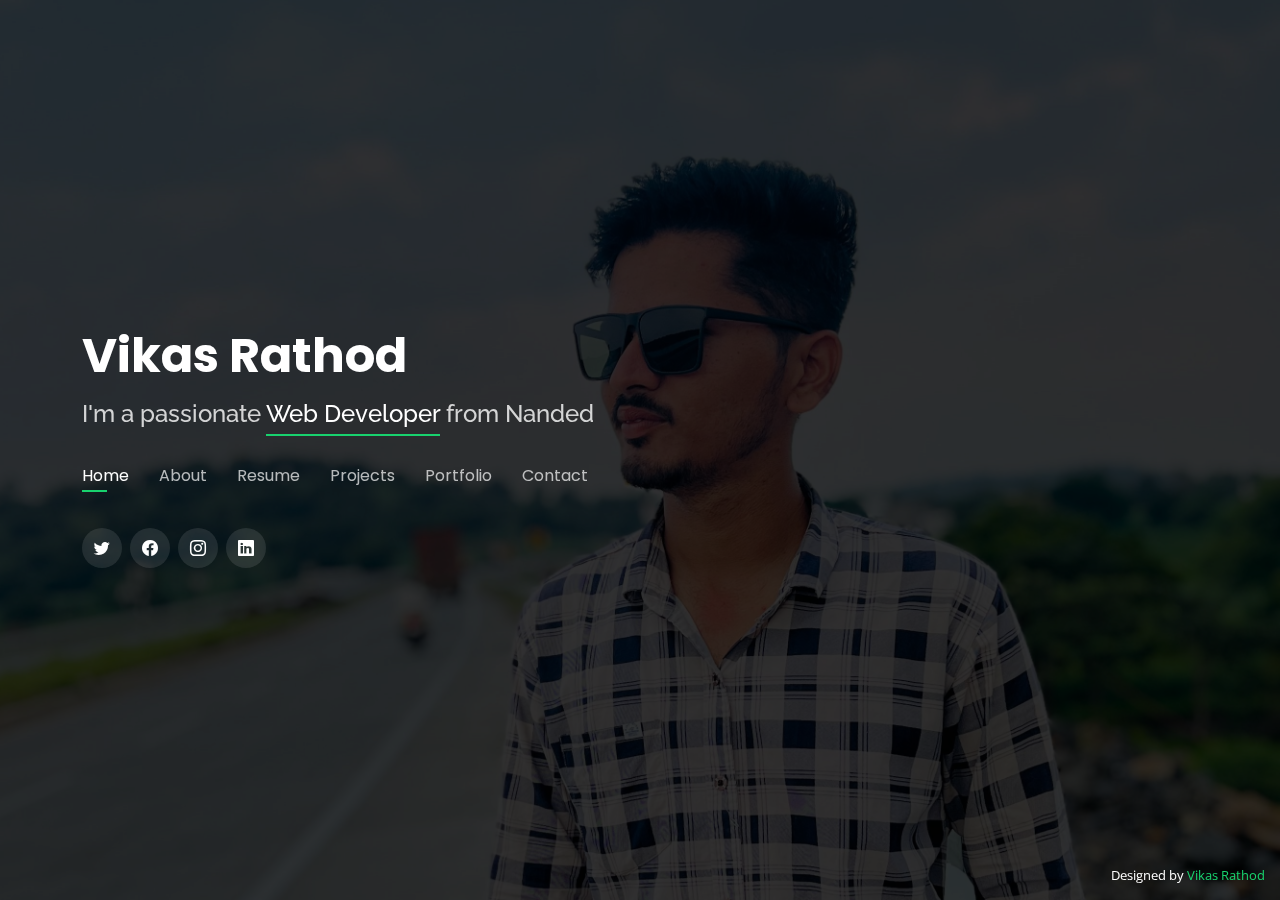
<file: index.html>
<!DOCTYPE html>
<html lang="en">

<head>
  <meta charset="utf-8">
  <meta content="width=device-width, initial-scale=1.0" name="viewport">

  <title>Profile</title>
  <meta content="" name="description">
  <meta content="" name="keywords">

  <!-- Favicons -->
  <!-- <link href="" rel="icon">
  <link href="" rel="apple-touch-icon"> -->

  <!-- Google Fonts -->
  <link
    href="https://fonts.googleapis.com/css?family=Open+Sans:300,300i,400,400i,600,600i,700,700i|Raleway:300,300i,400,400i,500,500i,600,600i,700,700i|Poppins:300,300i,400,400i,500,500i,600,600i,700,700i"
    rel="stylesheet">

  <!-- Vendor CSS Files -->
  <link href="assets/vendor/bootstrap/css/bootstrap.min.css" rel="stylesheet">
  <link href="assets/vendor/bootstrap-icons/bootstrap-icons.css" rel="stylesheet">
  <link href="assets/vendor/boxicons/css/boxicons.min.css" rel="stylesheet">
  <link href="assets/vendor/glightbox/css/glightbox.min.css" rel="stylesheet">
  <link href="assets/vendor/remixicon/remixicon.css" rel="stylesheet">
  <link href="assets/vendor/swiper/swiper-bundle.min.css" rel="stylesheet">

  <!-- Template Main CSS File -->
  <link href="assets/css/style.css" rel="stylesheet">


</head>

<body>

  <!-- ======= Header ======= -->
  <header id="header">
    <div class="container">

      <h1><a href="index.html">Vikas Rathod</a></h1>
      <!-- Uncomment below if you prefer to use an image logo -->
      <!-- <a href="index.html" class="mr-auto"><img src="assets/img/logo.png" alt="" class="img-fluid"></a> -->
      <h2>I'm a passionate <span>Web Developer</span> from Nanded</h2>

      <nav id="navbar" class="navbar">
        <ul>
          <li><a class="nav-link active" href="#header">Home</a></li>
          <li><a class="nav-link" href="#about">About</a></li>
          <li><a class="nav-link" href="#resume">Resume</a></li>
          <li><a class="nav-link" href="#Projects">Projects</a></li>
          <li><a class="nav-link" href="#portfolio">Portfolio</a></li>
          <li><a class="nav-link" href="#contact">Contact</a></li>
        </ul>
        <i class="bi bi-list mobile-nav-toggle"></i>
      </nav><!-- .navbar -->

      <div class="social-links">
        <a href="#" class="twitter"><i class="bi bi-twitter"></i></a>
        <a href="#" class="facebook"><i class="bi bi-facebook"></i></a>
        <a href="#" class="instagram"><i class="bi bi-instagram"></i></a>
        <a href="https://www.linkedin.com/in/vikas-rathod-079a7822b/" class="linkedin"><i
            class="bi bi-linkedin"></i></a>
      </div>

    </div>
  </header><!-- End Header -->

  <!-- ======= About Section ======= -->
  <section id="about" class="about">

    <!-- ======= About Me ======= -->
    <div class="about-me container">

      <div class="section-title">
        <h2>About</h2>
        <p>Learn more about me</p>
      </div>

      <div class="row">
        <div class="col-lg-4" data-aos="fade-right">
          <img src="assets/img/me.jpg" class="img-fluid" alt="">
        </div>
        <div class="col-lg-8 pt-4 pt-lg-0 content" data-aos="fade-left">
          <h3>Web Developer</h3>
          <p class="fst-italic">
            Self-motivated and hardworking fresherseeking for an opportunity to work in achallenging environment to
            prove myskills and utilize my knowledge &intelligence in the growth of theorganization.
          </p>
          <div class="row">
            <div class="col-lg-6">
              <ul>
                <li><i class="bi bi-chevron-right"></i> <strong>Birthday:</strong> <span>1 April 2001</span></li>
                <li><i class="bi bi-chevron-right"></i> <strong>Website:</strong> <span>www.example.com</span></li>
                <li><i class="bi bi-chevron-right"></i> <strong>Phone:</strong> <span>7066339021</span></li>
                <li><i class="bi bi-chevron-right"></i> <strong>City:</strong> <span>Nanded, India</span></li>
              </ul>
            </div>
            <div class="col-lg-6">
              <ul>
                <li><i class="bi bi-chevron-right"></i> <strong>Age:</strong> <span>24</span></li>
                <li><i class="bi bi-chevron-right"></i> <strong>Degree:</strong> <span>B.Tech</span></li>
                <li><i class="bi bi-chevron-right"></i> <strong>PhEmailone:</strong> <span>rathodvr2001@gmail.com</span>
                </li>
                <li><i class="bi bi-chevron-right"></i> <strong>Freelance:</strong> <span>Available</span></li>
              </ul>
            </div>
          </div>
          <p>
            I am a highly skilled web developer with over 6 months of experience in building responsive, user-friendly, and performance-optimized websites. I specialize in front-end and back-end development using technologies such as HTML, CSS, JavaScript, PHP, and frameworks like Bootstrap. Additionally, I am proficient in WordPress, Moodle, and Git, enabling me to create custom solutions for various clients.
          </p>
        </div>
      </div>

    </div><!-- End About Me -->

    <!-- ======= Counts ======= -->
    <div class="counts container">

      <div class="row">

        <div class="col-lg-3 col-md-6">
          <div class="count-box">
            <i class="bi bi-emoji-smile"></i>
            <span data-purecounter-start="0" data-purecounter-end="232" data-purecounter-duration="1"
              class="purecounter"></span>
            <p>Happy Clients</p>
          </div>
        </div>

        <div class="col-lg-3 col-md-6 mt-5 mt-md-0">
          <div class="count-box">
            <i class="bi bi-journal-richtext"></i>
            <span data-purecounter-start="0" data-purecounter-end="521" data-purecounter-duration="1"
              class="purecounter"></span>
            <p>Projects</p>
          </div>
        </div>

        <div class="col-lg-3 col-md-6 mt-5 mt-lg-0">
          <div class="count-box">
            <i class="bi bi-headset"></i>
            <span data-purecounter-start="0" data-purecounter-end="1463" data-purecounter-duration="1"
              class="purecounter"></span>
            <p>Hours Of Support</p>
          </div>
        </div>

        <div class="col-lg-3 col-md-6 mt-5 mt-lg-0">
          <div class="count-box">
            <i class="bi bi-award"></i>
            <span data-purecounter-start="0" data-purecounter-end="24" data-purecounter-duration="1"
              class="purecounter"></span>
            <p>Awards</p>
          </div>
        </div>

      </div>

    </div><!-- End Counts -->

    <!-- ======= Skills  ======= -->
    <div class="skills container">

      <div class="section-title">
        <h2>Skills</h2>
      </div>

      <div class="row skills-content">

        <div class="col-lg-6">

          <div class="progress">
            <span class="skill">HTML <i class="val">100%</i></span>
            <div class="progress-bar-wrap">
              <div class="progress-bar" role="progressbar" aria-valuenow="100" aria-valuemin="0" aria-valuemax="100">
              </div>
            </div>
          </div>

          <div class="progress">
            <span class="skill">CSS <i class="val">90%</i></span>
            <div class="progress-bar-wrap">
              <div class="progress-bar" role="progressbar" aria-valuenow="90" aria-valuemin="0" aria-valuemax="100">
              </div>
            </div>
          </div>

          <div class="progress">
            <span class="skill">JavaScript <i class="val">75%</i></span>
            <div class="progress-bar-wrap">
              <div class="progress-bar" role="progressbar" aria-valuenow="75" aria-valuemin="0" aria-valuemax="100">
              </div>
            </div>
          </div>

        </div>

        <div class="col-lg-6">

          <div class="progress">
            <span class="skill">Bootstrap<i class="val">80%</i></span>
            <div class="progress-bar-wrap">
              <div class="progress-bar" role="progressbar" aria-valuenow="80" aria-valuemin="0" aria-valuemax="100">
              </div>
            </div>
          </div>

          <div class="progress">
            <span class="skill">jQuery <i class="val">90%</i></span>
            <div class="progress-bar-wrap">
              <div class="progress-bar" role="progressbar" aria-valuenow="90" aria-valuemin="0" aria-valuemax="100">
              </div>
            </div>
          </div>

          <div class="progress">
            <span class="skill">Photoshop <i class="val">55%</i></span>
            <div class="progress-bar-wrap">
              <div class="progress-bar" role="progressbar" aria-valuenow="55" aria-valuemin="0" aria-valuemax="100">
              </div>
            </div>
          </div>

        </div>

      </div>

    </div><!-- End Skills -->

    <!-- ======= Interests ======= -->
    <div class="interests container">

      <div class="section-title">
        <h2>Interests</h2>
      </div>

      <div class="row">
        <div class="col-lg-3 col-md-4">
          <div class="icon-box">
            <i class="ri-store-line" style="color: #ffbb2c;"></i>
            <h3>Traveling</h3>
          </div>
        </div>
        <div class="col-lg-3 col-md-4 mt-4 mt-md-0">
          <div class="icon-box">
            <i class="ri-bar-chart-box-line" style="color: #5578ff;"></i>
            <h3>Music</h3>
          </div>
        </div>
        <div class="col-lg-3 col-md-4 mt-4 mt-md-0">
          <div class="icon-box">
            <i class="ri-calendar-todo-line" style="color: #e80368;"></i>
            <h3>Sed perspiciatis</h3>
          </div>
        </div>
        <div class="col-lg-3 col-md-4 mt-4 mt-lg-0">
          <div class="icon-box">
            <i class="ri-paint-brush-line" style="color: #e361ff;"></i>
            <h3>business</h3>
          </div>
        </div>
        <div class="col-lg-3 col-md-4 mt-4">
          <div class="icon-box">
            <i class="ri-database-2-line" style="color: #47aeff;"></i>
            <h3>Photography</h3>
          </div>
        </div>
        <div class="col-lg-3 col-md-4 mt-4">
          <div class="icon-box">
            <i class="ri-gradienter-line" style="color: #ffa76e;"></i>
            <h3>Eiusmod Tempor</h3>
          </div>
        </div>
        <div class="col-lg-3 col-md-4 mt-4">
          <div class="icon-box">
            <i class="ri-file-list-3-line" style="color: #11dbcf;"></i>
            <h3>Midela Teren</h3>
          </div>
        </div>
        <div class="col-lg-3 col-md-4 mt-4">
          <div class="icon-box">
            <i class="ri-price-tag-2-line" style="color: #4233ff;"></i>
            <h3>Pira Neve</h3>
          </div>
        </div>
        <div class="col-lg-3 col-md-4 mt-4">
          <div class="icon-box">
            <i class="ri-anchor-line" style="color: #b2904f;"></i>
            <h3>Dirada Pack</h3>
          </div>
        </div>
        <div class="col-lg-3 col-md-4 mt-4">
          <div class="icon-box">
            <i class="ri-disc-line" style="color: #b20969;"></i>
            <h3>Making Music</h3>
          </div>
        </div>
        <div class="col-lg-3 col-md-4 mt-4">
          <div class="icon-box">
            <i class="ri-base-station-line" style="color: #ff5828;"></i>
            <h3>Verdo Park</h3>
          </div>
        </div>
        <div class="col-lg-3 col-md-4 mt-4">
          <div class="icon-box">
            <i class="ri-fingerprint-line" style="color: #29cc61;"></i>
            <h3>Flavor Nivelanda</h3>
          </div>
        </div>
      </div>

    </div>
    <!-- End Interests -->

  </section><!-- End About Section -->

  <!-- ======= Resume Section ======= -->
  <section id="resume" class="resume">
    <div class="container">

      <div class="section-title">
        <h2>Resume</h2>
        <p>Check My Resume</p>
      </div>

      <div class="row">
        <div class="col-lg-6">
          <h3 class="resume-title">Sumary</h3>
          <div class="resume-item pb-0">
            <h4>Vikas Rathod</h4>
            <p><em>Self-motivated and hardworking fresherseeking for an opportunity to work in achallenging environment
                to prove myskills and utilize my knowledge &intelligence in the growth of theorganization.</em></p>
            <p>
            <ul>
              <li>Nanded, India</li>
              <li>7066339021</li>
              <li>rathodvr2001@gmail.com</li>
            </ul>
            </p>
          </div>

          <h3 class="resume-title">Education</h3>
          <div class="resume-item">
            <h4>B.Tech &amp; Computer Science and Engg</h4>
            <h5>2019 - 2023</h5>
            <p><em>Mgm's College of Engineering Nanded</em></p>
            <p>
              I pursued a B.Tech in Computer Science and Engineering at MGM's College of Engineering, Nanded, from 2019
              to 2023. Throughout my academic journey, I achieved excellence in core courses, engaged in impactful
              research, and developed strong technical skills.</p>
          </div>
          <div class="resume-item">
            <h4>Higher
              Secondary</h4>
            <h5>2018 - 2019</h5>
            <p><em>Shri Shivaji Higher Secondary School, Kurula</em></p>
            <p>During my Higher Secondary education at Shri Shivaji Higher Secondary School, Kurula, I focused on
              building a strong academic foundation and developing essential skills for future endeavors.</p>
          </div>
        </div>
        <div class="col-lg-6">
          <h3 class="resume-title">Projects</h3>
          <div class="resume-item">
            <h4>Best offer Tracker </h4>
            <p>
            <ul>
              <li>We aim to create software that assists consumers in discovering the best available offers on a variety
                of products within a specific geographic area.</li>
              <li>By implementing this project, we aim to meet the needs of our customers by providing them with a
                convenient way to identify the top-ranked offers in the market.</li>
              <li>This software will facilitate direct communication between customers and shopkeepers,</li>
              <li> enabling customers to easily connect with the respective sellers and their products.</li>
            </ul>
            </p>
          </div>
          <div class="resume-item">
            <h4>Online Diagnostic Lab Reporting Sytem</h4>
            <p>
            <ul>
              <li>The purpose of the project entitled as“Online Diagnostic Lab Reportingsystem” is to develop web
                application tocomputerize of a Diagnostic Systemwhich is user friendly simple, fast, andcost-effective,
                as from patientsperspective he can get the reports ofmedical test online such as CT scan testreport, MRI
                test etc on my system.</li>
            </ul>
            </p>
          </div>
          <div class="resume-item">
            <h4>CERTIFICATES</h4>
            <p>
            <ul>
              <li>
                <h4>CERTIFICATION</h4>
                <p>Completed the Python Programmer Certification (Training) from Infosys Springboard Platform, From 15
                  Feb 2022 to 18 March 2022
                </p>
                <li><h4>Currently Working at Predrag System</h4></li>
                <p> I am undertaking an internship at Predrag System in Nanded, working on an Angular development
                  project centered around an interview scheduler application.
              </li>
              </p>
            </ul>
            </p>
          </div>
        </div>
      </div>

    </div>
  </section><!-- End Resume Section -->

  <!-- ======= Projects Section ======= -->
  <section id="Projects" class="Projects">
    <div class="container">

      <div class="section-title">
        <h2>Projects</h2>
        <p>My Projects</p>
      </div>

      <div class="row">
        <div class="col-lg-4 col-md-6 d-flex align-items-stretch">
          <div class="icon-box">
            <div class="icon"><i class="bx bxl-dribbble"></i></div>
            <h4><a href="">Age calculator</a></h4>
            <p>An age calculator determines a person's age by calculating the difference between their birthdate
              and the current date.</p>
          </div>
        </div>

        <div class="col-lg-4 col-md-6 d-flex align-items-stretch mt-4 mt-md-0">
          <div class="icon-box">
            <div class="icon"><i class="bx bx-file"></i></div>
            <h4><a href="">Random Password Generator</a></h4>
            <p>A random password generator is a tool that creates secure and unpredictable
              passwords for enhanced online account security.</p>
          </div>
        </div>

        <div class="col-lg-4 col-md-6 d-flex align-items-stretch mt-4 mt-lg-0">
          <div class="icon-box">
            <div class="icon"><i class="bx bx-tachometer"></i></div>
            <h4><a href="">QR Code Generator</a></h4>
            <p>A QR code generator creates scannable two-dimensional barcodes for storing and
              quickly accessing information such as URLs, text, or contact details.</p>
          </div>
        </div>

        <div class="col-lg-4 col-md-6 d-flex align-items-stretch mt-4">
          <div class="icon-box">
            <div class="icon"><i class="bx bx-world"></i></div>
            <h4><a href="">simple quiz </a></h4>
            <p>CodeQuiz is a web-based quiz that tests participants on HTML, CSS, and JavaScript knowledge. </p>
          </div>
        </div>

        <div class="col-lg-4 col-md-6 d-flex align-items-stretch mt-4">
          <div class="icon-box">
            <div class="icon"><i class="bx bx-slideshow"></i></div>
            <h4><a href="">Stop Watch</a></h4>
            <p> It features a start/stop button, reset functionality, lap timer, and a clear time display. The interface is responsive and styled for a user-friendly experience.</p>
          </div>
        </div>

        <div class="col-lg-4 col-md-6 d-flex align-items-stretch mt-4">
          <div class="icon-box">
            <div class="icon"><i class="bx bx-arch"></i></div>
            <h4><a href="">Calculator</a></h4>
            <p>EasyCalculator is a simple calculator application designed for quick and basic arithmetic calculations. </p>
          </div>
        </div>
        <div class="col-lg-4 col-md-6 d-flex align-items-stretch mt-4">
          <div class="icon-box">
            <div class="icon"><i class="bx bx-arch"></i></div>
            <h4><a href="">To Do List</a></h4>
            <p>EasyCalculator is a simple calculator application designed for quick and basic arithmetic calculations. </p>
          </div>
        </div>
        <div class="col-lg-4 col-md-6 d-flex align-items-stretch mt-4">
          <div class="icon-box">
            <div class="icon"><i class="bx bx-arch"></i></div>
            <h4><a href="">Add To Cart</a></h4>
            <p>The goal is to allow users to easily add items to their shopping cart with minimal steps </p>
          </div>
        </div>
        <div class="col-lg-4 col-md-6 d-flex align-items-stretch mt-4">
          <div class="icon-box">
            <div class="icon"><i class="bx bx-arch"></i></div>
            <h4><a href="">Music Player</a></h4>
            <p>Developed a feature-rich Music Player Web App using HTML, CSS, and JavaScript.
              Implemented seamless audio playback, user-friendly playlists, and offline capabilities..</p>
          </div>
        </div>

      </div>

    </div>
  </section><!-- End Projects Section -->

  <!-- ======= Portfolio Section ======= -->
  <section id="portfolio" class="portfolio">
    <div class="container">

      <div class="section-title">
        <h2>Portfolio</h2>
        <p>My Works</p>
      </div>

      <div class="row">
        <div class="col-lg-12 d-flex justify-content-center">
          <ul id="portfolio-flters">
            <li data-filter="*" class="filter-active">All</li>
            <li data-filter=".filter-app">App</li>
            <li data-filter=".filter-card">Card</li>
            <li data-filter=".filter-web">Web</li>
          </ul>
        </div>
      </div>

      <div class="row portfolio-container">

        <div class="col-lg-4 col-md-6 portfolio-item filter-app">
          <div class="portfolio-wrap">
            <img src="assets/img/portfolio/portfolio-1.png" class="img-fluid" alt="">
            <div class="portfolio-info">
              <h4>Age calculator</h4>
              <p>App</p>
              <div class="portfolio-links">
                <a href="assets/img/portfolio/portfolio-1.png" data-gallery="portfolioGallery"
                  class="portfolio-lightbox" title="App 1"><i class="bx bx-plus"></i></a>
                <a href="project/Age calculator/index.html" data-gallery="portfolioDetailsGallery" data-glightbox="type: external"
                  class="portfolio-details-lightbox" title="Portfolio Details"><i class="bx bx-link"></i></a>
              </div>
            </div>
          </div>
        </div>

        <div class="col-lg-4 col-md-6 portfolio-item filter-web">
          <div class="portfolio-wrap">
            <img src="assets/img/portfolio/portfolio-2.png" class="img-fluid" alt="">
            <div class="portfolio-info">
              <h4>Random Password Generator </h4>
              <p>Web</p>
              <div class="portfolio-links">
                <a href="assets/img/portfolio/portfolio-2.png" data-gallery="portfolioGallery"
                  class="portfolio-lightbox" title="Web 3"><i class="bx bx-plus"></i></a>
                <a href="project/Password generator/index.html" data-gallery="portfolioDetailsGallery" data-glightbox="type: external"
                  class="portfolio-details-lightbox" title="Portfolio Details"><i class="bx bx-link"></i></a>
              </div>
            </div>
          </div>
        </div>

        <div class="col-lg-4 col-md-6 portfolio-item filter-app">
          <div class="portfolio-wrap">
            <img src="assets/img/portfolio/portfolio-3.png" class="img-fluid" alt="">
            <div class="portfolio-info">
              <h4>QR Code Generator</h4>
              <p>Web</p>
              <div class="portfolio-links">
                <a href="assets/img/portfolio/portfolio-3.png" data-gallery="portfolioGallery"
                  class="portfolio-lightbox" title="App 2"><i class="bx bx-plus"></i></a>
                <a href="project/QR Code generator/index.html" data-gallery="portfolioDetailsGallery" data-glightbox="type: external"
                  class="portfolio-details-lightbox" title="Portfolio Details"><i class="bx bx-link"></i></a>
              </div>
            </div>
          </div>
        </div>

        <div class="col-lg-4 col-md-6 portfolio-item filter-card">
          <div class="portfolio-wrap">
            <img src="assets/img/portfolio/portfolio-4.png" class="img-fluid" alt="">
            <div class="portfolio-info">
              <h4> simple quiz </h4>
              <p>Web</p>
              <div class="portfolio-links">
                <a href="assets/img/portfolio/portfolio-4.png" data-gallery="portfolioGallery"
                  class="portfolio-lightbox" title="Card 2"><i class="bx bx-plus"></i></a>
                <a href="project/Quiz App/index.html" data-gallery="portfolioDetailsGallery" data-glightbox="type: external"
                  class="portfolio-details-lightbox" title="Portfolio Details"><i class="bx bx-link"></i></a>
              </div>
            </div>
          </div>
        </div>

        <div class="col-lg-4 col-md-6 portfolio-item filter-web">
          <div class="portfolio-wrap">
            <img src="assets/img/portfolio/portfolio-5.png" class="img-fluid" alt="">
            <div class="portfolio-info">
              <h4>Stop Watch </h4>
              <p>App</p>
              <div class="portfolio-links">
                <a href="assets/img/portfolio/portfolio-5.png" data-gallery="portfolioGallery"
                  class="portfolio-lightbox" title="Web 2"><i class="bx bx-plus"></i></a>
                <a href="project/Stopwatch/index.html" data-gallery="portfolioDetailsGallery" data-glightbox="type: external"
                  class="portfolio-details-lightbox" title="Portfolio Details"><i class="bx bx-link"></i></a>
              </div>
            </div>
          </div>
        </div>

        <div class="col-lg-4 col-md-6 portfolio-item filter-app">
          <div class="portfolio-wrap">
            <img src="assets/img/portfolio/portfolio-6.png" class="img-fluid" alt="">
            <div class="portfolio-info">
              <h4>Calculator</h4>
              <p>App</p>
              <div class="portfolio-links">
                <a href="assets/img/portfolio/portfolio-6.png" data-gallery="portfolioGallery"
                  class="portfolio-lightbox" title="App 3"><i class="bx bx-plus"></i></a>
                <a href="project/Calculator/index.html" data-gallery="portfolioDetailsGallery" data-glightbox="type: external"
                  class="portfolio-details-lightbox" title="Portfolio Details"><i class="bx bx-link"></i></a>
              </div>
            </div>
          </div>
        </div>

        <div class="col-lg-4 col-md-6 portfolio-item filter-card">
          <div class="portfolio-wrap">
            <img src="assets/img/portfolio/portfolio-7.png" class="img-fluid" alt="">
            <div class="portfolio-info">
              <h4>To-Do List</h4>
              <p>Card</p>
              <div class="portfolio-links">
                <a href="assets/img/portfolio/portfolio-7.png" data-gallery="portfolioGallery"
                  class="portfolio-lightbox" title="Card 1"><i class="bx bx-plus"></i></a>
                <a href="project/to-do-list/index.html" data-gallery="portfolioDetailsGallery" data-glightbox="type: external"
                  class="portfolio-details-lightbox" title="Portfolio Details"><i class="bx bx-link"></i></a>
              </div>
            </div>
          </div>
        </div>

        <div class="col-lg-4 col-md-6 portfolio-item filter-card">
          <div class="portfolio-wrap">
            <img src="assets/img/portfolio/portfolio-8.png" class="img-fluid" alt="">
            <div class="portfolio-info">
              <h4>Add To Cart</h4>
              <p>Card</p>
              <div class="portfolio-links">
                <a href="assets/img/portfolio/portfolio-8.png" data-gallery="portfolioGallery"
                  class="portfolio-lightbox" title="Card 3"><i class="bx bx-plus"></i></a>
                <a href="project/add to cart/2_add-to-cart.html" data-gallery="portfolioDetailsGallery" data-glightbox="type: external"
                  class="portfolio-details-lightbox" title="Portfolio Details"><i class="bx bx-link"></i></a>
              </div>
            </div>
          </div>
        </div>

        <div class="col-lg-4 col-md-6 portfolio-item filter-web">
          <div class="portfolio-wrap">
            <img src="assets/img/portfolio/portfolio-9.png" class="img-fluid" alt="">
            <div class="portfolio-info">
              <h4>Music Player</h4>
              <p>App</p>
              <div class="portfolio-links">
                <a href="assets/img/portfolio/portfolio-9.png" data-gallery="portfolioGallery"
                  class="portfolio-lightbox" title="Web 3"><i class="bx bx-plus"></i></a>
                <a href="project/Music Player App/index.html" data-gallery="portfolioDetailsGallery" data-glightbox="type: external"
                  class="portfolio-details-lightbox" title="Portfolio Details"><i class="bx bx-link"></i></a>
              </div>
            </div>
          </div>
        </div>

      </div>

    </div>
  </section><!-- End Portfolio Section -->

  <!-- ======= Contact Section ======= -->
  <section id="contact" class="contact">
    <div class="container">

      <div class="section-title">
        <h2>Contact</h2>
        <p>Contact Me</p>
      </div>

      <div class="row mt-2">

        <div class="col-md-6 d-flex align-items-stretch">
          <div class="info-box">
            <i class="bx bx-map"></i>
            <h3>My Address</h3>
            <p>At. Nanded, Maharashtra, India</p>
          </div>
        </div>

        <div class="col-md-6 mt-4 mt-md-0 d-flex align-items-stretch">
          <div class="info-box">
            <i class="bx bx-share-alt"></i>
            <h3>Social Profiles</h3>
            <div class="social-links">
              <a href="#" class="twitter"><i class="bi bi-twitter"></i></a>
              <a href="#" class="facebook"><i class="bi bi-facebook"></i></a>
              <a href="#" class="instagram"><i class="bi bi-instagram"></i></a>
              <a href="#" class="google-plus"><i class="bi bi-skype"></i></a>
              <a href="#" class="linkedin"><i class="bi bi-linkedin"></i></a>
            </div>
          </div>
        </div>

        <div class="col-md-6 mt-4 d-flex align-items-stretch">
          <div class="info-box">
            <i class="bx bx-envelope"></i>
            <h3>Email Me</h3>
            <p>rathodvr2001@gmail.com</p>
          </div>
        </div>
        <div class="col-md-6 mt-4 d-flex align-items-stretch">
          <div class="info-box">
            <i class="bx bx-phone-call"></i>
            <h3>Call Me</h3>
            <p>+917066339021</p>
          </div>
        </div>
      </div>

      <form action="#" method="post" role="form" class="php-email-form mt-4">
        <div class="row">
          <div class="col-md-6 form-group">
            <input type="text" name="name" class="form-control" id="name" placeholder="Your Name" required>
          </div>
          <div class="col-md-6 form-group mt-3 mt-md-0">
            <input type="email" class="form-control" name="email" id="email" placeholder="Your Email" required>
          </div>
        </div>
        <div class="form-group mt-3">
          <input type="text" class="form-control" name="subject" id="subject" placeholder="Subject" required>
        </div>
        <div class="form-group mt-3">
          <textarea class="form-control" name="message" rows="5" placeholder="Message" required></textarea>
        </div>
        <div class="my-3">
          <div class="loading">Loading</div>
          <div class="error-message"></div>
          <div class="sent-message">Your message has been sent. Thank you!</div>
        </div>
        <div class="text-center"><button type="submit">Send Message</button></div>
      </form>

    </div>
  </section><!-- End Contact Section -->

  <div class="credits">
    <!-- All the links in the footer should remain intact. -->
    <!-- You can delete the links only if you purchased the pro version. -->
    <!-- Licensing information: https://bootstrapmade.com/license/ -->
    <!-- Purchase the pro version with working PHP/AJAX contact form: https://bootstrapmade.com/personal-free-resume-bootstrap-template/ -->
    Designed by <a href="#">Vikas Rathod</a>
  </div>

  <!-- Vendor JS Files -->
  <!-- <script src="assets/vendor/purecounter/purecounter_vanilla.js"></script> -->
  <script src="assets/vendor/bootstrap/js/bootstrap.bundle.min.js"></script>
  <!-- <script src="assets/vendor/glightbox/js/glightbox.min.js"></script> -->
  <!-- <script src="assets/vendor/isotope-layout/isotope.pkgd.min.js"></script> -->
  <script src="assets/vendor/swiper/swiper-bundle.min.js"></script>
  <script src="assets/vendor/waypoints/noframework.waypoints.js"></script>
  <!-- <script src="assets/vendor/php-email-form/validate.js"></script> -->

  <!-- Template Main JS File -->
  <script src="assets/js/main.js"></script>

</body>

</html>
</file>
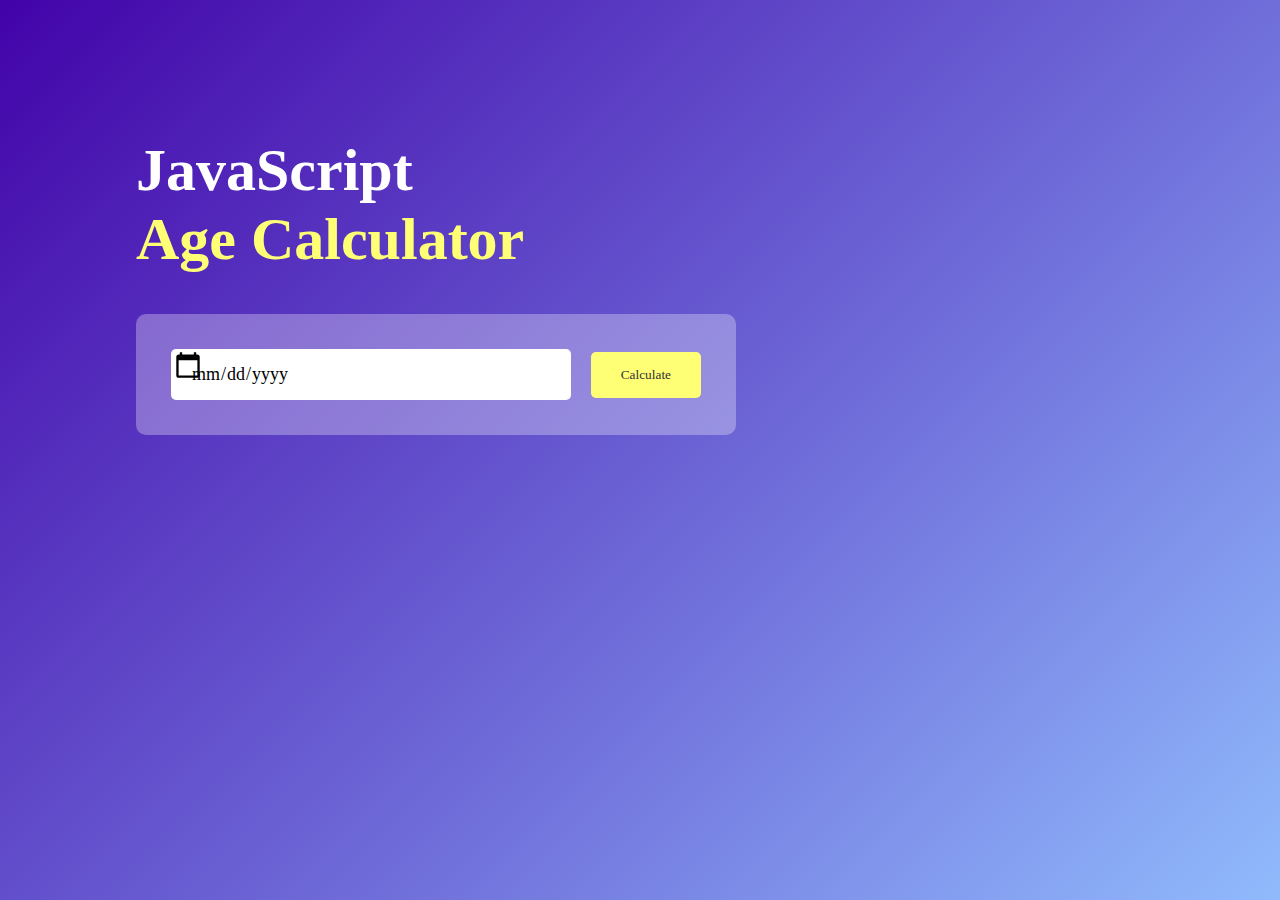
<file: project/Age calculator/index.html>
<!DOCTYPE html>
<html lang="en">

<head>
    <meta charset="UTF-8">
    <meta name="viewport" content="width=device-width, initial-scale=1.0">
    <title>Age Calculator</title>
    <style>
         *{
            margin: 0;
            padding: 0;
            font-family: 'Times New Roman', Times, serif;
            box-sizing: border-box;

        }
        .container{
            width: 100%;
            min-height: 100vh;
            background: linear-gradient(135deg, #4203a9,#90bafc);
            color: #fff;
            padding: 10px;
        }   
        .calculator{
            width: 100%;
            max-width: 600px;
            margin-left: 10%;
            margin-top: 10%;

        }
        .calculator h1{
            font-size: 60px;
        }
        .calculator h1 span{
            color: #ffff76;
        }
        .input-box{
            margin: 40px 0;
            padding: 35px;
            border-radius: 10px;
            background: rgba(255, 255, 255, 0.3);
            display: flex;
            align-items: center;
        }
        .input-box input{
            flex: 1;
            margin-right: 20px;
            padding: 14px 20px;
            border: 0;
            outline: 0;
            font-size: 18px;
            border-radius: 5px;
            position: relative;
        }
        .input-box button{
            background: #ffff76;
            border: 0;
            outline: 0;
            padding: 15px 30px;
            border-radius: 5px;
            font-weight: 500;
            color: #333;
            cursor: pointer;
        }
        .input-box input::-webkit-calendar-picker-indicator{
            top: 0;
            left: 0;
            right: 0;
            bottom: 0;
            width: auto;
            height: auto;
            position: absolute;
            
            background-position: calc(100%-10px);
            background-size: 30px;
            cursor: pointer;


        }
        #result{
            font-size: 20px;
        }
        #result span{
            color: #ffff76 ;
        }
    </style>
</head>

<body>
    <div class="container">
        <div class="calculator">
            <h1>JavaScript <br><span>Age Calculator</span></h1>
            <div class="input-box">
                <input type="date" id="date">
                <button onclick="calculateAge()">Calculate</button>
            </div>
            <p class="result" id="result"></p>
        </div>
    </div>

    <script>
        let userInput = document.getElementById("date");
        userInput.max = new Date().toISOString().split("T")[0];
        let result = document.getElementById("result");

        function calculateAge() {
            let birthDate = new Date(userInput.value);

            let d1 = birthDate.getDate();
            let m1 = birthDate.getMonth();
            let y1 = birthDate.getFullYear();

            let today = new Date();

            let d2 = today.getDate();
            let m2 = today.getMonth() + 1;
            let y2 = today.getFullYear();

            let d3, m3, y3;

            y3 = y2 - y1;

            if (m2 >= m1) {
                m3 = m2 - m1;
            } else {
                y3--;
                m3 = 12 + m2 - m1;
            }
            if (d2 >= d1) {
                d3 = d2 - d1;
            } else {
                m3--;
                d3 = getDaysInMonth(y1, m1) + d2 - d1;
            }
            if (m3 < 0) {
                m3 = 11;
                y3--;
            }
            result.innerHTML = `You are ${y3} years, ${m3} months, and ${d3} days old`;
        }

        function getDaysInMonth(year, month) {
            return new Date(year, month, 0).getDate();
        }
    </script>
</body>

</html>
</file>
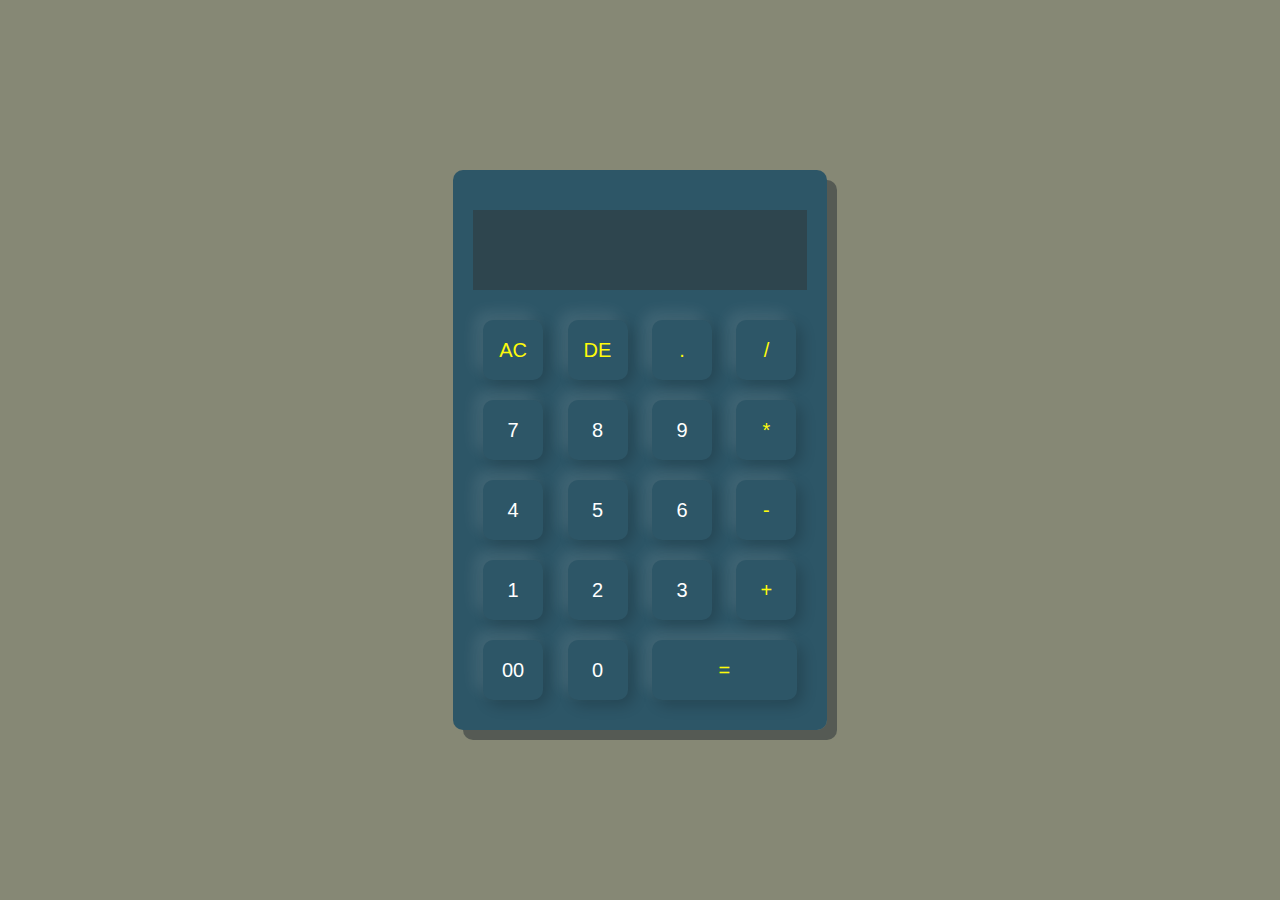
<file: project/Calculator/index.html>
<!DOCTYPE html>
<html lang="en">

<head>
    <meta charset="UTF-8">
    <meta name="viewport" content="width=device-width, initial-scale=1.0">
    <title>Calculator</title>
    <style>
        * {
            margin: 0;
            padding: 0;
            font-family: 'poppins', sans-serif;
            box-sizing: border-box;
        }

        .container {
            width: 100%;
            height: 100vh;
            background: #4b4f33ac;
            display: flex;
            align-items: center;
            justify-content: center;
        }
        
        .calculator {
            background:  rgba(18, 70, 100, 0.765);
            padding: 20px;
            border-radius: 10px;
            box-shadow: 10px 10px #2f383b91;
 
        }

        .calculator form input {
            border: 0;
            outline: 0;
            width: 60px;
            height: 60px;
            border-radius: 10px;
            box-shadow: -8px -8px 15px rgba(255, 255, 255, 0.1), 5px 5px 15px rgba(0, 0, 0, 0.2);
            background: transparent;
            font-size: 20px;
            color: #ffffff;
            cursor: pointer;
            margin: 10px;
        }

        form .display {
            background: #2f383b91;
            display: flex;
            justify-content: flex-end;
            margin: 20px 0;

        }

        form .display input {
            text-align: right;
            flex: 1;
            font-size: 45px ;
            box-shadow: none;
        }
        form input.equal{
             width:145px ;
        }
        form input.operator{
            color: rgb(255, 251, 10);
        }
    </style>

</head>

<body>
    <div class="container">
        <div class="calculator">
            <form>
                <div class="display">
                    <input type="text" name="display">
                </div>
                <div>
                    <input type="button" value="AC" onclick="display.value = '' " class="operator">
                    <input type="button" value="DE" onclick="display.value = display.value.toString().slice(0,-1)" class="operator">
                    <input type="button" value="." onclick="display.value += '.' " class="operator">
                    <input type="button" value="/" onclick="display.value += '/' " class="operator">
                </div>
                <div>
                    <input type="button" value="7" onclick="display.value += '7' ">
                    <input type="button" value="8" onclick="display.value += '8' ">
                    <input type="button" value="9" onclick="display.value += '9' ">
                    <input type="button" value="*" onclick="display.value += '*' " class="operator">
                </div>
                <div>
                    <input type="button" value="4" onclick="display.value += '4' ">
                    <input type="button" value="5" onclick="display.value += '5' ">
                    <input type="button" value="6" onclick="display.value += '6' ">
                    <input type="button" value="-" onclick="display.value += '-' " class="operator">
                </div>
                <div>
                    <input type="button" value="1" onclick="display.value += '1' ">
                    <input type="button" value="2" onclick="display.value += '2' ">
                    <input type="button" value="3" onclick="display.value += '3' ">
                    <input type="button" value="+" onclick="display.value += '+' " class="operator">
                </div>
                <div>
                    <input type="button" value="00" onclick="display.value += '00' ">
                    <input type="button" value="0" onclick="display.value += '0' ">
                    <input type="button" value="=" onclick="display.value = eval(display.value)" class="equal operator" >
                </div>
            </form>
        </div>

    </div>
</body>

</html>
</file>
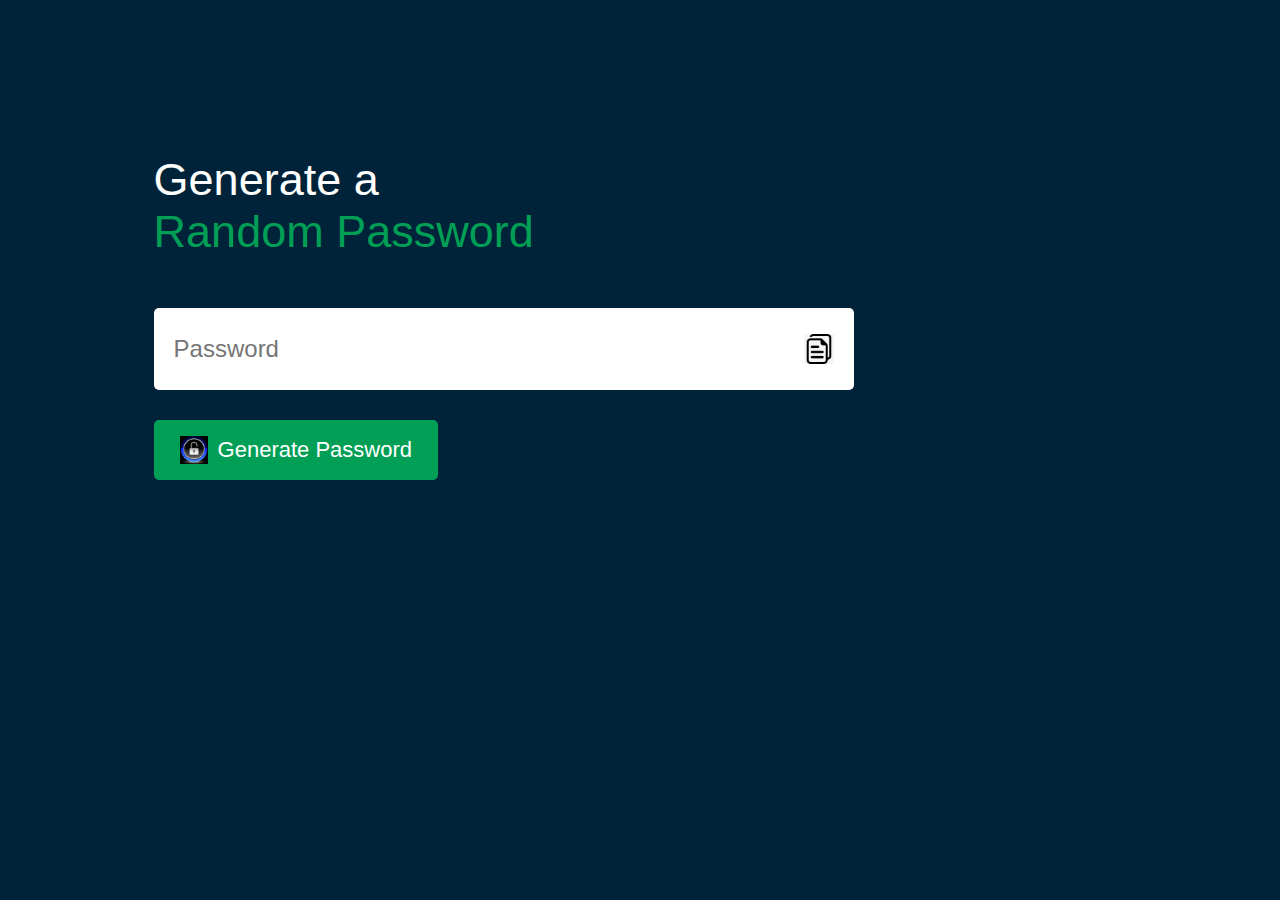
<file: project/Password generator/index.html>
<!DOCTYPE html>
<html lang="en">

<head>
    <meta charset="UTF-8">
    <meta name="viewport" content="width=device-width, initial-scale=1.0">
    <title>Random Password Generator</title>
    <link rel="stylesheet" href="style.css">
    
</head>

<body>
    <div class="container">
        <h1>Generate a <br><span>Random Password</span></h1>
        <div class="display">
            <input type="text" id="password" placeholder="Password">
            <img src="img/copy-icon.png" alt="" onclick="copyPassword()">
        </div>
        <button type="submit" onclick="createPassword()"><img src="img/passgenerate.png" alt="">Generate Password</button>
    </div>

    <script>
        const passwordBox = document.getElementById("password");
        const lenght = 12;

        const upperCase = "ABCDEFGHIJKLMNOPQRSTUVWXYZ";
        const lowerCase = "abcdefghijklmnopqrstuvwxyz";
        const number = "0123456789"
        const symbol = "@#$%&*()_+=-<>/~{}[]";

        const allChars= upperCase+lowerCase+number+symbol;


        function createPassword(){
            
            let password ="";
            password +=upperCase[Math.floor(Math.random()*upperCase.length)];
            password +=lowerCase[Math.floor(Math.random()*lowerCase.length)];
            password +=number[Math.floor(Math.random()*number.length)];
            password +=symbol[Math.floor(Math.random()*symbol.length)];

            while(lenght >password.length){
                password +=allChars[Math.floor(Math.random()*allChars.length)];

            }
            passwordBox.value =password;
        }

        function copyPassword(){
            passwordBox.select();
            document.execCommand("copy")
        }
    </script>
</body>

</html>
</file>
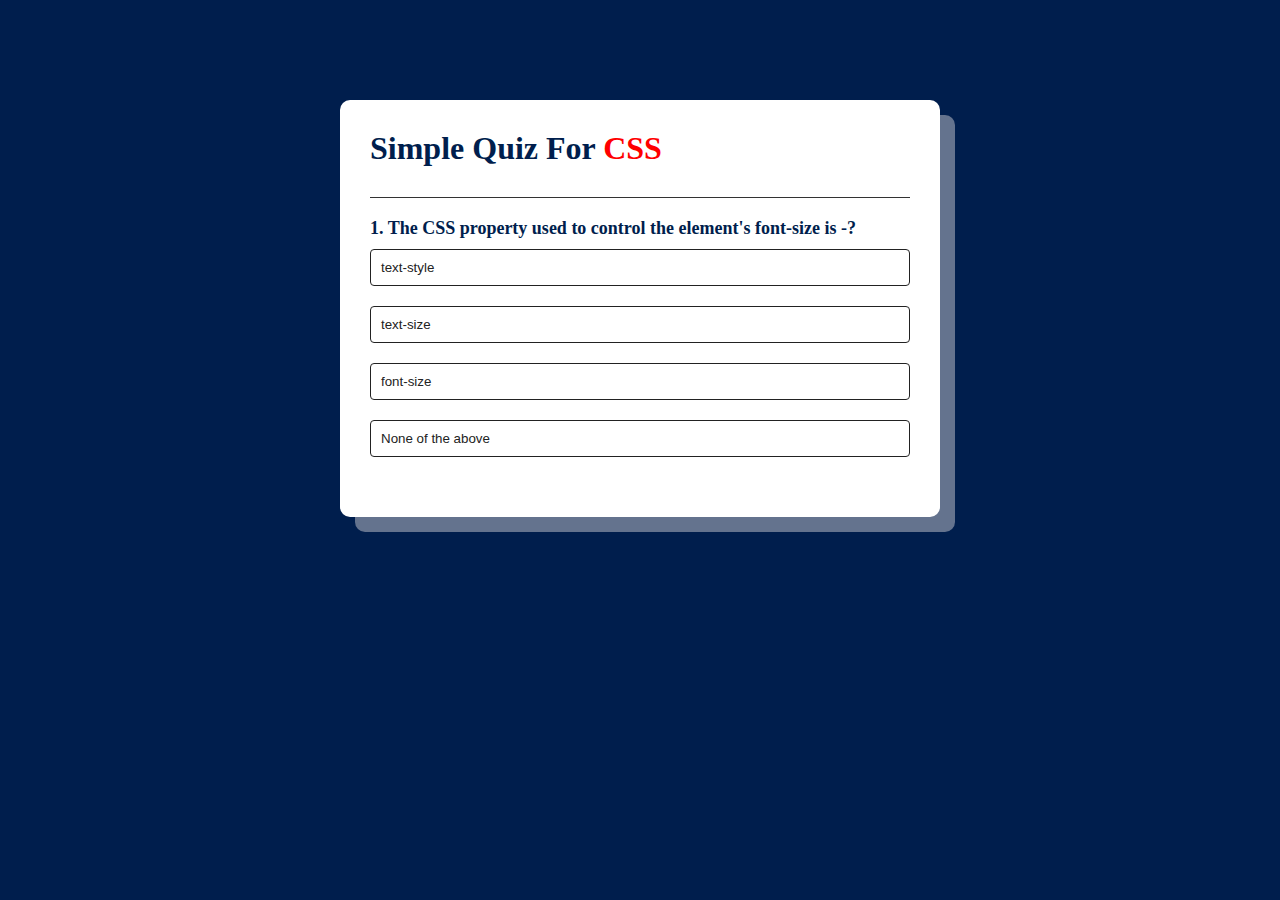
<file: project/Quiz App/index.html>
<!DOCTYPE html>
<html lang="en">

<head>
    <meta charset="UTF-8">
    <meta name="viewport" content="width=device-width, initial-scale=1.0">
    <title>Quiz App</title>
    <style>
        * {
            margin: 0;
            padding: 0;
            box-sizing: border-box;
        }

        body {
            background-color: #001e4d;
            
        }

        .app {
            background: #fff;
            width: 90%;
            max-width: 600px;
            margin: 100px auto 0;
            border-radius: 10px;
            padding: 30px;
            box-shadow: 15px 15px #eee9e96b;
            
        }

        .app h1 {
            font-weight: 25px;
            color: #001e4d;
            border-bottom: 1px solid #333;
            padding-bottom: 30px;
        }

        .quiz {
            padding: 20px 0;
            

        }

        .quiz h2 {
            font-size: 18px;
            color: #001e4d;
            font-weight: 600;
        }

        .btn {
            background-color: #fff;
            color: #222;
            font-weight: 500;
            width: 100%;
            border: 1px solid#222;
            padding: 10px;
            margin: 10px 0;
            text-align: left;
            border-radius: 4px;
            cursor:pointer;


        }

        .btn:hover {
            background: #747473a2;
            color: #171616;
        }

        #next-btn {
            background: #001e4d;
            color: #fff;
            font-weight: 500;
            width: 150;
            border: 0;
            padding: 10px;
            margin: 20px auto 0;
            border-radius: 4px;
            cursor: pointer;
            display: none;
        }
        .correct{
            background: rgb(29, 86, 230);
            color: #fff;
        }
        .incorrect{
            background: red;
            color: #fff;
        }
    </style>

</head>

<body>
    <div class="app">
        <h1 class="">Simple Quiz For <span style="color: red;">CSS</span></h1>
        <div class="quiz">
            <h2 id="question">Question goes here</h2>
            <div id="answer-buttons">
                <!-- Answer buttons will be dynamically created here -->
            </div>
            <button id="next-btn" disabled>Next</button>
        </div>
    </div>
    
    <script>
        const question = [
            {
                question: "The CSS property used to control the element's font-size is -?",
                answers: [
                    { text: "text-style", correct: false },
                    { text: "text-size", correct: false },
                    { text: "font-size", correct: true },
                    { text: "None of the above", correct: false },
                ]
            },
            {
                question: "The HTML attribute used to define the inline styles is ?",
                answers: [
                    { text: "style", correct: true },
                    { text: "styles", correct: false },
                    { text: "class", correct: false },
                    { text: "None of the above", correct: false },
                ]
            },
            {
                question: "The CSS property used to specify the transparency of an element is -",
                answers: [
                    
                    { text: "filter", correct: false },
                    { text: "opacity", correct: true },
                    { text: "visibility", correct: false },
                    { text: "overlay", correct: false },
                ]
            },
            {
                question: " Which if the following CSS function allows us to perform calculations?",
                answers: [
                    { text: "calc() function", correct: true },
                    { text: "calculator() function", correct: false },
                    { text: "calculate() function", correct: false },
                    { text: "cal() function", correct: false },
                ]
            },
            {
                question: "  The correct syntax to give a line over text is -?",
                answers: [
                    { text: "text-decoration: line-through", correct: false },
                    { text: "ext-decoration: none", correct: false },
                    { text: "text-decoration: overline", correct: true },
                    { text: "text-decoration: underline", correct: false },
                ]
            },
        ];
    
        const questionElement = document.getElementById("question");
        const answerButtons = document.getElementById("answer-buttons");
        const nextButton = document.getElementById("next-btn");
    
        let currentQuestionIndex = 0;
        let score = 0;
    
        function startQuiz() {
            currentQuestionIndex = 0;
            score = 0;
            showQuestion();
        }
    
        function showQuestion() {
            resetState();
            let currentQuestion = question[currentQuestionIndex];
            let questionNo = currentQuestionIndex + 1;
            questionElement.innerHTML = questionNo + ". " + currentQuestion.question;
    
            currentQuestion.answers.forEach(answer => {
                const button = document.createElement("button");
                button.innerHTML = answer.text;
                button.classList.add("btn");
                answerButtons.appendChild(button);
                if (answer.correct) {
                    button.dataset.correct = answer.correct;
                }
                button.addEventListener("click", selectAnswer);
            });
        }
    
        function resetState() {
            nextButton.disabled = true;
            nextButton.style.display = "none";
            while (answerButtons.firstChild) {
                answerButtons.removeChild(answerButtons.firstChild);
            }
        }
    
        function selectAnswer(e) {
            const selectedBtn = e.target;
            const isCorrect = selectedBtn.dataset.correct === "true";
    
            if (isCorrect) {
                selectedBtn.classList.add("correct");
                score++;
            } else {
                selectedBtn.classList.add("incorrect");
            }
    
            // Disable all buttons after selection
            Array.from(answerButtons.children).forEach(button => {
                button.disabled = true;
            });
    
            // Show the "Next" button
            nextButton.style.display = "block";
            nextButton.disabled = false;
        }
    
        nextButton.addEventListener("click", () => {
            currentQuestionIndex++;
            if (currentQuestionIndex < question.length) {
                showQuestion();
            } else {
                // Quiz is over, display the score or take some other action
                alert("Quiz Completed! Your Score: 5 outoff " + score);
            }
        });
    
        startQuiz();
    </script>
    

</body>

</html>
</file>
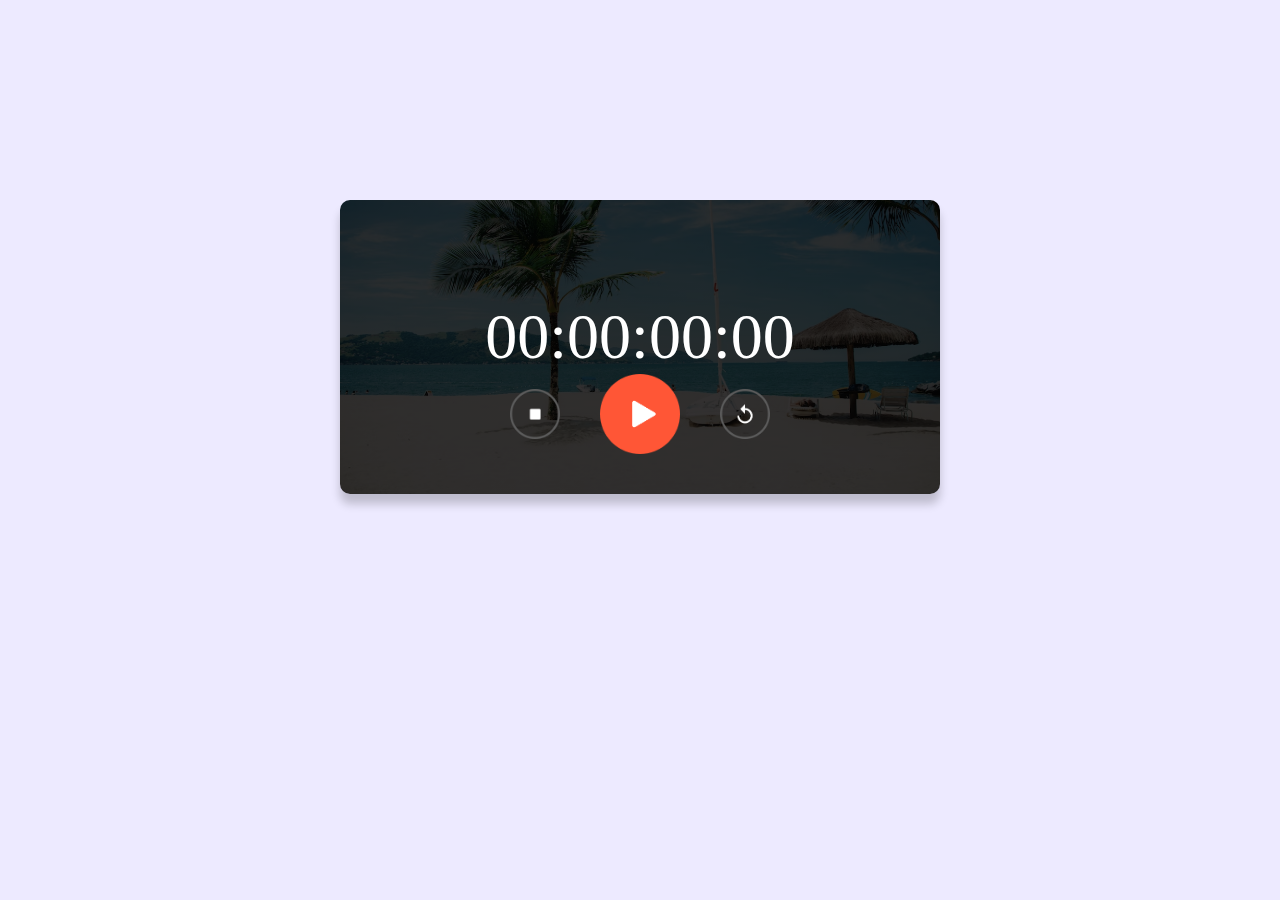
<file: project/Stopwatch/index.html>
<!DOCTYPE html>
<html lang="en">

<head>
    <meta charset="UTF-8">
    <meta name="viewport" content="width=device-width, initial-scale=1.0">
    <title>Stopwatch</title>
    <style>
        * {
            margin: 0;
            padding: 0;
            font-family: 'Times New Roman', Times, serif;
        }

        body {
            background: #edeaff;
        }

        .stopwatch {
            width: 90%;
            max-width: 600px;
            background-image: linear-gradient(rgba(0, 0, 0, 0.8), rgba(0, 0, 0, 0.8)), url(image/background.png);
            background-size: cover;
            background-position: center;
            text-align: center;
            padding: 40px 0;
            color: #fff;
            margin: 200px auto 0;
            box-shadow: 0 10px 10px rgba(0, 0, 0, 0.2);
            border-radius: 10px;
        }

        .stopwatch h1 {
            margin-top: 60px;
            font-size: 64px;
            font-weight: 300;
        }

        .buttons {
            display: flex;
            align-items: center;
            justify-content: center;

        }

        .buttons img {
            width: 50px;
            margin: 0 20px;
            cursor: pointer;
        }

        .buttons img:nth-child(2) {
            width: 80px;
        }
    </style>
</head>

<body>
    <div class="stopwatch">
        <h1 id="displayTime">00:00:00:00</h1>
        <div class="buttons">
            <img src="image/stop.png" onclick="watchStop()">
            <img src="image/start.png" onclick="watchStart()">
            <img src="image/reset.png" onclick="watchReset()">
        </div>
    </div>

    <script>
        let [milliseconds, seconds, minutes, hours] = [0, 0, 0, 0];

        let displayTime = document.getElementById("displayTime");
        let timer = null;

        function stopwatch() {
            milliseconds++;
            if (milliseconds == 100) {
                milliseconds = 0;
                seconds++;
                if (seconds == 60) {
                    seconds = 0;
                    minutes++;
                    if (minutes == 60) {
                        minutes = 0;
                        hours++;
                    }
                }
            }

            let h = hours < 10 ? "0" + hours : hours;
            let m = minutes < 10 ? "0" + minutes : minutes;
            let s = seconds < 10 ? "0" + seconds : seconds;
            let ms = milliseconds < 10 ? "0" + milliseconds : milliseconds;

            displayTime.innerHTML = h + ":" + m + ":" + s + ":" + ms;
            console.log(h +":"+m+":"+s+":"+ms);
        }

        function watchStart() {
            if (timer !== null) {
                clearInterval(timer);
            }
            timer = setInterval(stopwatch, 10); 
        }
        function watchStop() {
            clearInterval(timer);
        }

        function watchReset() {
            clearInterval(timer);
            [milliseconds, seconds, minutes, hours] = [0, 0, 0, 0];
            displayTime.innerHTML = "00:00:00:00";
        }

    </script>
</body>

</html>
</file>
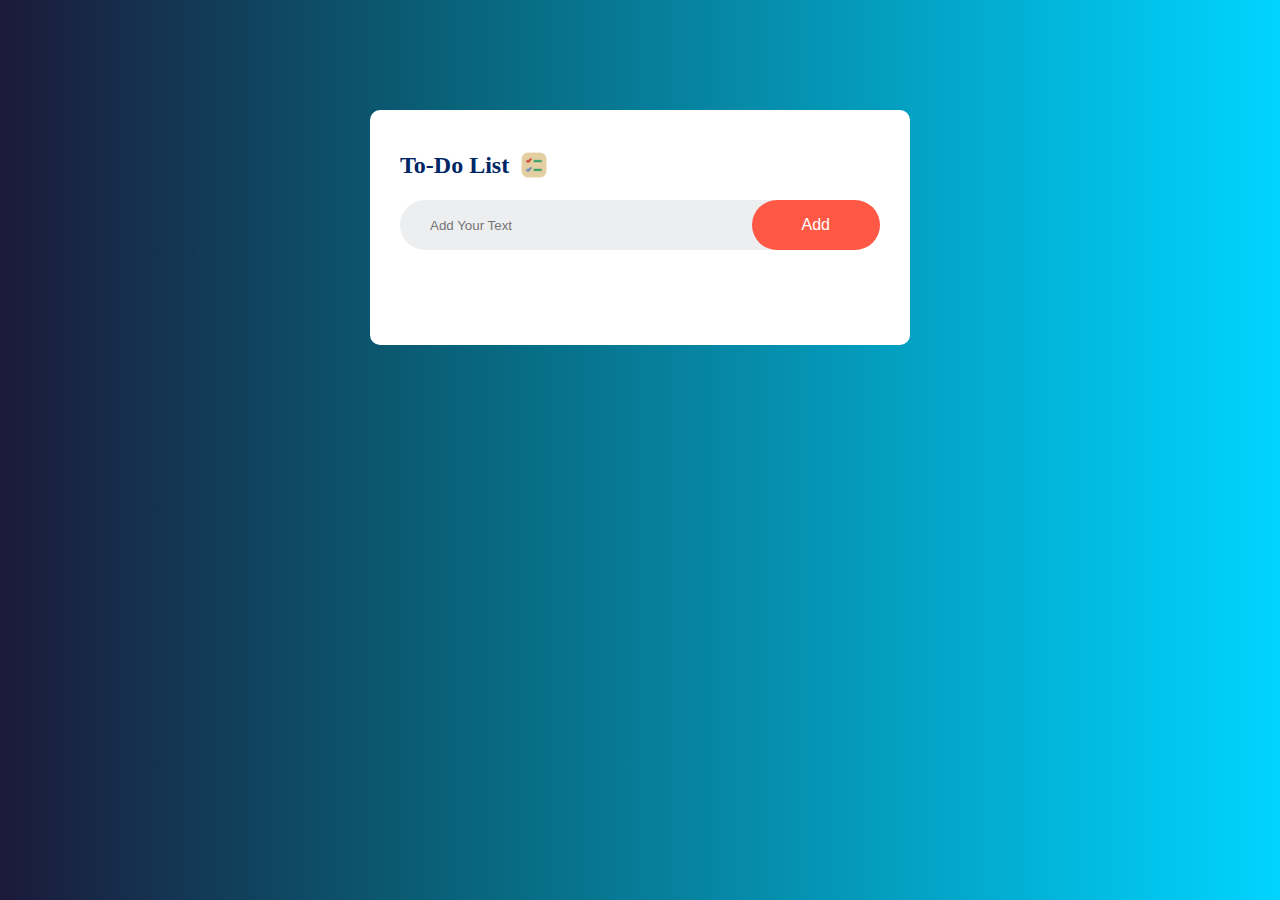
<file: project/to-do-list/index.html>
<!DOCTYPE html>
<html lang="en">

<head>
    <meta charset="UTF-8">
    <meta name="viewport" content="width=device-width, initial-scale=1.0">
    <title>To Do list</title>
    <link rel="stylesheet" href="style.css">
</head>

<body>
    <div class="container">
        <div class="todo-app">
            <h2>To-Do List <img src="image/icon.png" alt=""></h2>
            <div class="row">
                <input type="text" id="input-box" placeholder="Add Your Text">
                <button onclick="addTask()">Add</button>
            </div>
            <ul id="list-container">
                <!-- <li class="ckecked">task 1</li>
                <li>task 2</li>
                <li>task 3</li> -->
            </ul>
        </div>
    </div>

<script src="script.js"></script>
</body>


</html>
</file>
<file: assets/css/style.css>
/**
* Template Name: Personal

*/

/*--------------------------------------------------------------
# General
--------------------------------------------------------------*/
body {
  font-family: "Open Sans", sans-serif;
  background-color: #040404;
  color: #fff;
  position: relative;
  background: transparent;
}

body::before {
  content: "";
  position: fixed;
  background: #100f0f url("../img/bg1.jpg") top right no-repeat;
  filter: brightness(20%);
  background-size: cover;
  left: 0;
  right: 0;
  top: 0;
  height: 100vh;
  z-index: -1;
}

@media (max-width: 768px) {
  body::before {
      background-image: url('../img/me1.jpg'); /* Image for small screens */
  }
}

@media (min-width: 1024px) {
  body::before {
    background-attachment: fixed;
  }
}

a {
  color: #18d26e;
  text-decoration: none;
}

a:hover {
  color: #35e888;
  text-decoration: none;
}

h1,
h2,
h3,
h4,
h5,
h6 {
  font-family: "Raleway", sans-serif;
}

/*--------------------------------------------------------------
# Header
--------------------------------------------------------------*/
#header {
  transition: ease-in-out 0.3s;
  position: relative;
  height: 100vh;
  display: flex;
  align-items: center;
  z-index: 997;
  overflow-y: auto;
}

#header * {
  transition: ease-in-out 0.3s;
}

#header h1 {
  font-size: 48px;
  margin: 0;
  padding: 0;
  line-height: 1;
  font-weight: 700;
  font-family: "Poppins", sans-serif;
}

#header h1 a,
#header h1 a:hover {
  color: #fff;
  line-height: 1;
  display: inline-block;
}

#header h2 {
  font-size: 24px;
  margin-top: 20px;
  color: rgba(255, 255, 255, 0.8);
}

#header h2 span {
  color: #fff;
  border-bottom: 2px solid #18d26e;
  padding-bottom: 6px;
}

#header img {
  padding: 0;
  margin: 0;
}

#header .social-links {
  margin-top: 40px;
  display: flex;
}

#header .social-links a {
  font-size: 16px;
  display: flex;
  justify-content: center;
  align-items: center;
  background: rgba(255, 255, 255, 0.1);
  color: #fff;
  line-height: 1;
  margin-right: 8px;
  border-radius: 50%;
  width: 40px;
  height: 40px;
}

#header .social-links a:hover {
  background: #18d26e;
}

@media (max-width: 992px) {
  #header h1 {
    font-size: 36px;
  }

  #header h2 {
    font-size: 20px;
    line-height: 30px;
  }

  #header .social-links {
    margin-top: 15px;
  }

  #header .container {
    display: flex;
    flex-direction: column;
    align-items: center;
  }
}

/* Header Top */
#header.header-top {
  height: 80px;
  position: fixed;
  left: 0;
  top: 0;
  right: 0;
  background: rgba(0, 0, 0, 0.9);
}

#header.header-top .social-links,
#header.header-top h2 {
  display: none;
}

#header.header-top h1 {
  margin-right: auto;
  font-size: 36px;
}

#header.header-top img {
  max-height: 60px;
  margin-right: 20px !important;
}

#header.header-top .container {
  display: flex;
  align-items: center;
}

#header.header-top .navbar {
  margin: 0;
}

@media (max-width: 768px) {
  #header.header-top {
    height: 60px;
  }

  #header.header-top h1 {
    font-size: 26px;
  }
}

/*--------------------------------------------------------------
# Navigation Menu
--------------------------------------------------------------*/
/**
* Desktop Navigation 
*/
.navbar {
  padding: 0;
  margin-top: 35px;
}

.navbar ul {
  margin: 0;
  padding: 0;
  display: flex;
  list-style: none;
  align-items: center;
}

.navbar li {
  position: relative;
}

.navbar li+li {
  margin-left: 30px;
}

.navbar a,
.navbar a:focus {
  display: flex;
  align-items: center;
  justify-content: space-between;
  padding: 0;
  font-family: "Poppins", sans-serif;
  font-size: 16px;
  font-weight: 400;
  color: rgba(255, 255, 255, 0.7);
  white-space: nowrap;
  transition: 0.3s;
}

.navbar a i,
.navbar a:focus i {
  font-size: 12px;
  line-height: 0;
  margin-left: 5px;
}

.navbar a:before {
  content: "";
  position: absolute;
  width: 0;
  height: 2px;
  bottom: -4px;
  left: 0;
  background-color: #18d26e;
  visibility: hidden;
  width: 0px;
  transition: all 0.3s ease-in-out 0s;
}

.navbar a:hover:before,
.navbar li:hover>a:before,
.navbar .active:before {
  visibility: visible;
  width: 25px;
}

.navbar a:hover,
.navbar .active,
.navbar .active:focus,
.navbar li:hover>a {
  color: #fff;
}

/**
* Mobile Navigation 
*/
.mobile-nav-toggle {
  color: #fff;
  font-size: 28px;
  cursor: pointer;
  display: none;
  line-height: 0;
  transition: 0.5s;
  position: fixed;
  right: 15px;
  top: 15px;
}

@media (max-width: 991px) {
  .mobile-nav-toggle {
    display: block;
  }

  .navbar ul {
    display: none;
  }
}

.navbar-mobile {
  position: fixed;
  overflow: hidden;
  top: 0;
  right: 0;
  left: 0;
  bottom: 0;
  background: rgba(0, 0, 0, 0.9);
  transition: 0.3s;
  z-index: 999;
  margin-top: 0;
}

.navbar-mobile .mobile-nav-toggle {
  position: absolute;
  top: 15px;
  right: 15px;
}

.navbar-mobile ul {
  display: block;
  position: absolute;
  top: 55px;
  right: 15px;
  bottom: 45px;
  left: 15px;
  padding: 10px 0;
  overflow-y: auto;
  transition: 0.3s;
  border: 2px solid rgba(255, 255, 255, 0.2);
}

.navbar-mobile li {
  padding: 12px 20px;
}

.navbar-mobile li+li {
  margin: 0;
}

.navbar-mobile a,
.navbar-mobile a:focus {
  font-size: 16px;
  position: relative;
}

/*--------------------------------------------------------------
# Sections General
--------------------------------------------------------------*/
section {
  overflow: hidden;
  position: absolute;
  width: 100%;
  top: 140px;
  bottom: 100%;
  opacity: 0;
  transition: ease-in-out 0.4s;
  z-index: 2;
}

section.section-show {
  top: 100px;
  bottom: auto;
  opacity: 1;
  padding-bottom: 45px;
}

section .container {
  background: rgba(0, 0, 0, 0.9);
  padding: 30px;
}

@media (max-width: 768px) {
  section {
    top: 120px;
  }

  section.section-show {
    top: 80px;
  }
}

.section-title h2 {
  font-size: 14px;
  font-weight: 500;
  padding: 0;
  line-height: 1px;
  margin: 0 0 20px 0;
  letter-spacing: 2px;
  text-transform: uppercase;
  color: #aaaaaa;
  font-family: "Poppins", sans-serif;
}

.section-title h2::after {
  content: "";
  width: 120px;
  height: 1px;
  display: inline-block;
  background: #4ceb95;
  margin: 4px 10px;
}

.section-title p {
  margin: 0;
  margin: -15px 0 15px 0;
  font-size: 36px;
  font-weight: 700;
  text-transform: uppercase;
  font-family: "Poppins", sans-serif;
  color: #fff;
}

/*--------------------------------------------------------------
# About
--------------------------------------------------------------*/
.about-me .content h3 {
  font-weight: 700;
  font-size: 26px;
  color: #18d26e;
}

.about-me .content ul {
  list-style: none;
  padding: 0;
}

.about-me .content ul li {
  margin-bottom: 20px;
  display: flex;
  align-items: center;
}

.about-me .content ul strong {
  margin-right: 10px;
}

.about-me .content ul i {
  font-size: 16px;
  margin-right: 5px;
  color: #18d26e;
  line-height: 0;
}

.about-me .content p:last-child {
  margin-bottom: 0;
}

/*--------------------------------------------------------------
# Counts
--------------------------------------------------------------*/
.counts {
  padding: 70px 0 60px;
}

.counts .count-box {
  padding: 30px 30px 25px 30px;
  width: 100%;
  position: relative;
  text-align: center;
  background: rgba(255, 255, 255, 0.08);
}

.counts .count-box i {
  position: absolute;
  top: -25px;
  left: 50%;
  transform: translateX(-50%);
  font-size: 24px;
  background: rgba(255, 255, 255, 0.1);
  padding: 12px;
  color: #18d26e;
  border-radius: 50px;
  line-height: 0;
}

.counts .count-box span {
  font-size: 36px;
  display: block;
  font-weight: 600;
  color: #fff;
}

.counts .count-box p {
  padding: 0;
  margin: 0;
  font-family: "Raleway", sans-serif;
  font-size: 14px;
}

/*--------------------------------------------------------------
# Skills
--------------------------------------------------------------*/
.skills .progress {
  height: 60px;
  display: block;
  background: none;
  border-radius: 0;
}

.skills .progress .skill {
  padding: 10px 0;
  margin: 0;
  text-transform: uppercase;
  display: block;
  font-weight: 600;
  font-family: "Poppins", sans-serif;
  color: #fff;
}

.skills .progress .skill .val {
  float: right;
  font-style: normal;
}

.skills .progress-bar-wrap {
  background: rgba(255, 255, 255, 0.2);
}

.skills .progress-bar {
  width: 1px;
  height: 10px;
  transition: 0.9s;
  background-color: #18d26e;
}

/*--------------------------------------------------------------
# Interests
--------------------------------------------------------------*/
.interests .icon-box {
  display: flex;
  align-items: center;
  padding: 20px;
  background: rgba(255, 255, 255, 0.08);
  transition: ease-in-out 0.3s;
}

.interests .icon-box i {
  font-size: 32px;
  padding-right: 10px;
  line-height: 1;
}

.interests .icon-box h3 {
  font-weight: 700;
  margin: 0;
  padding: 0;
  line-height: 1;
  font-size: 16px;
  color: #fff;
}

.interests .icon-box:hover {
  background: rgba(255, 255, 255, 0.12);
}

/*--------------------------------------------------------------
# Testimonials
--------------------------------------------------------------*/
.testimonials .testimonials-carousel,
.testimonials .testimonials-slider {
  overflow: hidden;
}

.testimonials .testimonial-item {
  box-sizing: content-box;
  min-height: 320px;
}

.testimonials .testimonial-item .testimonial-img {
  width: 90px;
  border-radius: 50%;
  margin: -40px 0 0 40px;
  position: relative;
  z-index: 2;
  border: 6px solid rgba(255, 255, 255, 0.12);
}

.testimonials .testimonial-item h3 {
  font-size: 18px;
  font-weight: bold;
  margin: 10px 0 5px 45px;
  color: #fff;
}

.testimonials .testimonial-item h4 {
  font-size: 14px;
  color: #999;
  margin: 0 0 0 45px;
}

.testimonials .testimonial-item .quote-icon-left,
.testimonials .testimonial-item .quote-icon-right {
  color: rgba(255, 255, 255, 0.25);
  font-size: 26px;
}

.testimonials .testimonial-item .quote-icon-left {
  display: inline-block;
  left: -5px;
  position: relative;
}

.testimonials .testimonial-item .quote-icon-right {
  display: inline-block;
  right: -5px;
  position: relative;
  top: 10px;
}

.testimonials .testimonial-item p {
  font-style: italic;
  margin: 0 15px 0 15px;
  padding: 20px 20px 60px 20px;
  background: rgba(255, 255, 255, 0.1);
  position: relative;
  border-radius: 6px;
  position: relative;
  z-index: 1;
}

.testimonials .swiper-pagination {
  margin-top: 20px;
  position: relative;
}

.testimonials .swiper-pagination .swiper-pagination-bullet {
  width: 12px;
  height: 12px;
  opacity: 1;
  background-color: rgba(255, 255, 255, 0.3);
}

.testimonials .swiper-pagination .swiper-pagination-bullet-active {
  background-color: #18d26e;
}

/*--------------------------------------------------------------
# Resume
--------------------------------------------------------------*/
.resume .resume-title {
  font-size: 26px;
  font-weight: 700;
  margin-top: 20px;
  margin-bottom: 20px;
  color: #fff;
}

.resume .resume-item {
  padding: 0 0 20px 20px;
  margin-top: -2px;
  border-left: 2px solid rgba(255, 255, 255, 0.2);
  position: relative;
}

.resume .resume-item h4 {
  line-height: 18px;
  font-size: 18px;
  font-weight: 600;
  text-transform: uppercase;
  font-family: "Poppins", sans-serif;
  color: #18d26e;
  margin-bottom: 10px;
}

.resume .resume-item h5 {
  font-size: 16px;
  background: rgba(255, 255, 255, 0.15);
  padding: 5px 15px;
  display: inline-block;
  font-weight: 600;
  margin-bottom: 10px;
}

.resume .resume-item ul {
  padding-left: 20px;
}

.resume .resume-item ul li {
  padding-bottom: 10px;
}

.resume .resume-item:last-child {
  padding-bottom: 0;
}

.resume .resume-item::before {
  content: "";
  position: absolute;
  width: 16px;
  height: 16px;
  border-radius: 50px;
  left: -9px;
  top: 0;
  background: #18d26e;
  border: 2px solid #18d26e;
}

/*--------------------------------------------------------------
# Services
--------------------------------------------------------------*/
.services .icon-box {
  text-align: center;
  background: rgba(204, 204, 204, 0.1);
  padding: 80px 20px;
  transition: all ease-in-out 0.3s;
}

.services .icon-box .icon {
  margin: 0 auto;
  width: 64px;
  height: 64px;
  background: #18d26e;
  border-radius: 5px;
  transition: all 0.3s ease-out 0s;
  display: flex;
  align-items: center;
  justify-content: center;
  margin-bottom: 20px;
  transform-style: preserve-3d;
}

.services .icon-box .icon i {
  color: #fff;
  font-size: 28px;
}

.services .icon-box .icon::before {
  position: absolute;
  content: "";
  left: -8px;
  top: -8px;
  height: 100%;
  width: 100%;
  background: rgba(255, 255, 255, 0.15);
  border-radius: 5px;
  transition: all 0.3s ease-out 0s;
  transform: translateZ(-1px);
}

.services .icon-box h4 {
  font-weight: 700;
  margin-bottom: 15px;
  font-size: 24px;
}

.services .icon-box h4 a {
  color: #fff;
}

.services .icon-box p {
  line-height: 24px;
  font-size: 14px;
  margin-bottom: 0;
}

.services .icon-box:hover {
  background: #18d26e;
  border-color: #18d26e;
}

.services .icon-box:hover .icon {
  background: #fff;
}

.services .icon-box:hover .icon i {
  color: #18d26e;
}

.services .icon-box:hover .icon::before {
  background: #35e888;
}

.services .icon-box:hover h4 a,
.services .icon-box:hover p {
  color: #fff;
}

/*--------------------------------------------------------------
# Portfolio
--------------------------------------------------------------*/
.portfolio .portfolio-item {
  margin-bottom: 30px;
}

.portfolio #portfolio-flters {
  padding: 0;
  margin: 0 auto 15px auto;
  list-style: none;
  text-align: center;
  border-radius: 50px;
  padding: 2px 15px;
}

.portfolio #portfolio-flters li {
  cursor: pointer;
  display: inline-block;
  padding: 8px 16px 10px 16px;
  font-size: 14px;
  font-weight: 600;
  line-height: 1;
  text-transform: uppercase;
  color: #fff;
  background: rgba(255, 255, 255, 0.1);
  margin: 0 3px 10px 3px;
  transition: all 0.3s ease-in-out;
  border-radius: 4px;
}

.portfolio #portfolio-flters li:hover,
.portfolio #portfolio-flters li.filter-active {
  background: #18d26e;
}

.portfolio #portfolio-flters li:last-child {
  margin-right: 0;
}

.portfolio .portfolio-wrap {
  transition: 0.3s;
  position: relative;
  overflow: hidden;
  z-index: 1;
  background: rgba(0, 0, 0, 0.6);
}

.portfolio .portfolio-wrap::before {
  content: "";
  background: rgba(0, 0, 0, 0.6);
  position: absolute;
  left: 30px;
  right: 30px;
  top: 30px;
  bottom: 30px;
  transition: all ease-in-out 0.3s;
  z-index: 2;
  opacity: 0;
}

.portfolio .portfolio-wrap .portfolio-info {
  opacity: 0;
  position: absolute;
  top: 0;
  left: 0;
  right: 0;
  bottom: 0;
  text-align: center;
  z-index: 3;
  transition: all ease-in-out 0.3s;
  display: flex;
  flex-direction: column;
  justify-content: center;
  align-items: center;
}

.portfolio .portfolio-wrap .portfolio-info::before {
  display: block;
  content: "";
  width: 48px;
  height: 48px;
  position: absolute;
  top: 35px;
  left: 35px;
  border-top: 3px solid #fff;
  border-left: 3px solid #fff;
  transition: all 0.5s ease 0s;
  z-index: 9994;
}

.portfolio .portfolio-wrap .portfolio-info::after {
  display: block;
  content: "";
  width: 48px;
  height: 48px;
  position: absolute;
  bottom: 35px;
  right: 35px;
  border-bottom: 3px solid #fff;
  border-right: 3px solid #fff;
  transition: all 0.5s ease 0s;
  z-index: 9994;
}

.portfolio .portfolio-wrap .portfolio-info h4 {
  font-size: 20px;
  color: #fff;
  font-weight: 600;
}

.portfolio .portfolio-wrap .portfolio-info p {
  color: #ffffff;
  font-size: 14px;
  text-transform: uppercase;
  padding: 0;
  margin: 0;
}

.portfolio .portfolio-wrap .portfolio-links {
  text-align: center;
  z-index: 4;
}

.portfolio .portfolio-wrap .portfolio-links a {
  color: #fff;
  margin: 0 2px;
  font-size: 28px;
  display: inline-block;
  transition: 0.3s;
}

.portfolio .portfolio-wrap .portfolio-links a:hover {
  color: #63eda3;
}

.portfolio .portfolio-wrap:hover::before {
  top: 0;
  left: 0;
  right: 0;
  bottom: 0;
  opacity: 1;
}

.portfolio .portfolio-wrap:hover .portfolio-info {
  opacity: 1;
}

.portfolio .portfolio-wrap:hover .portfolio-info::before {
  top: 15px;
  left: 15px;
}

.portfolio .portfolio-wrap:hover .portfolio-info::after {
  bottom: 15px;
  right: 15px;
}

/*--------------------------------------------------------------
# Portfolio Details
--------------------------------------------------------------*/
.portfolio-details {
  padding-top: 40px;
  background: rgba(0, 0, 0, 0.8);
  position: fixed;
  left: 0;
  right: 0;
  top: 0;
  bottom: 0;
  overflow-y: auto;
}

.portfolio-details .container {
  padding-top: 20px;
  padding-bottom: 40px;
}

.portfolio-details .portfolio-title {
  font-size: 26px;
  font-weight: 700;
  margin-bottom: 20px;
}

.portfolio-details .portfolio-info {
  padding-top: 45px;
}

.portfolio-details .portfolio-info h3 {
  font-size: 22px;
  font-weight: 400;
  margin-bottom: 20px;
}

.portfolio-details .portfolio-info ul {
  list-style: none;
  padding: 0;
  font-size: 15px;
}

.portfolio-details .portfolio-info ul li+li {
  margin-top: 10px;
}

.portfolio-details .portfolio-info p {
  font-size: 15px;
  padding: 15px 0 0 0;
}

@media (max-width: 992px) {
  .portfolio-details .portfolio-info {
    padding-top: 20px;
  }
}

.portfolio-details .swiper-pagination {
  margin-top: 20px;
  position: relative;
}

.portfolio-details .swiper-pagination .swiper-pagination-bullet {
  width: 12px;
  height: 12px;
  opacity: 1;
  background-color: rgba(255, 255, 255, 0.3);
}

.portfolio-details .swiper-pagination .swiper-pagination-bullet-active {
  background-color: #18d26e;
}

/*--------------------------------------------------------------
# Contact
--------------------------------------------------------------*/
.contact .info-box {
  color: #444444;
  padding: 20px;
  width: 100%;
  background: rgba(255, 255, 255, 0.08);
}

.contact .info-box i.bx {
  font-size: 24px;
  color: #18d26e;
  border-radius: 50%;
  padding: 14px;
  float: left;
  background: rgba(255, 255, 255, 0.1);
}

.contact .info-box h3 {
  font-size: 20px;
  color: rgba(255, 255, 255, 0.5);
  font-weight: 700;
  margin: 10px 0 8px 68px;
}

.contact .info-box p {
  padding: 0;
  color: #fff;
  line-height: 24px;
  font-size: 14px;
  margin: 0 0 0 68px;
}

.contact .info-box .social-links {
  margin: 5px 0 0 68px;
  display: flex;
}

.contact .info-box .social-links a {
  font-size: 18px;
  display: inline-block;
  color: #fff;
  line-height: 1;
  margin-right: 12px;
  transition: 0.3s;
}

.contact .info-box .social-links a:hover {
  color: #18d26e;
}

.contact .php-email-form {
  padding: 30px;
  background: rgba(255, 255, 255, 0.08);
}

.contact .php-email-form .error-message {
  display: none;
  background: rgba(255, 255, 255, 0.08);
  background: #ed3c0d;
  text-align: left;
  padding: 15px;
  font-weight: 600;
}

.contact .php-email-form .error-message br+br {
  margin-top: 25px;
}

.contact .php-email-form .sent-message {
  display: none;
  background: rgba(255, 255, 255, 0.08);
  background: #18d26e;
  text-align: center;
  padding: 15px;
  font-weight: 600;
}

.contact .php-email-form .loading {
  display: none;
  background: rgba(255, 255, 255, 0.08);
  text-align: center;
  padding: 15px;
}

.contact .php-email-form .loading:before {
  content: "";
  display: inline-block;
  border-radius: 50%;
  width: 24px;
  height: 24px;
  margin: 0 10px -6px 0;
  border: 3px solid #18d26e;
  border-top-color: #eee;
  animation: animate-loading 1s linear infinite;
}

.contact .php-email-form input,
.contact .php-email-form textarea {
  border-radius: 0;
  box-shadow: none;
  font-size: 14px;
  background: rgba(255, 255, 255, 0.08);
  border: 0;
  transition: 0.3s;
  color: #fff;
}

.contact .php-email-form input:focus,
.contact .php-email-form textarea:focus {
  background-color: rgba(255, 255, 255, 0.11);
}

.contact .php-email-form input::-moz-placeholder,
.contact .php-email-form textarea::-moz-placeholder {
  color: rgba(255, 255, 255, 0.3);
  opacity: 1;
}

.contact .php-email-form input::placeholder,
.contact .php-email-form textarea::placeholder {
  color: rgba(255, 255, 255, 0.3);
  opacity: 1;
}

.contact .php-email-form input {
  padding: 10px 15px;
}

.contact .php-email-form textarea {
  padding: 12px 15px;
}

.contact .php-email-form button[type=submit] {
  background: #18d26e;
  border: 0;
  padding: 10px 30px;
  color: #fff;
  transition: 0.4s;
  border-radius: 4px;
}

.contact .php-email-form button[type=submit]:hover {
  background: #15bb62;
}

@keyframes animate-loading {
  0% {
    transform: rotate(0deg);
  }

  100% {
    transform: rotate(360deg);
  }
}

/*--------------------------------------------------------------
# Credits
--------------------------------------------------------------*/
.credits {
  position: fixed;
  right: 0;
  left: 0;
  bottom: 0;
  padding: 15px;
  text-align: right;
  font-size: 13px;
  color: #fff;
  z-index: 999999;
}

@media (max-width: 992px) {
  .credits {
    text-align: center;
    padding: 10px;
    background: rgba(0, 0, 0, 0.8);
  }
}

.credits a {
  color: #18d26e;
  transition: 0.3s;
}

.credits a:hover {
  color: #fff;
}
</file>
<file: project/Password generator/style.css>
* {
    margin: 0;
    padding: 0;
    font-family: 'Poppins', sans-serif;
    box-sizing: border-box;
}

body {
    background: #002339;
    color: #fff;
}

.container {
    margin: 12%;
    width: 90%;
    max-width: 700px;
}

.display {
    width: 100%;
    margin-top: 50px;
    margin-bottom: 30px;
    background-color: #fff;
    color: #333;
    display: flex;
    align-items: center;
    justify-content: space-between;
    padding: 26px 20px;
    border-radius: 5px;


}

.container h1 {
    font-weight: 500;
    font-size: 45px;
}

.container h1 span {
    color: #019f55;
    border-radius: 4px solid #019f55;
    padding-bottom: 7px;
}

.display img {
    width: 30px;
    cursor: pointer;
}

.display input {
    border: 0;
    outline: 0;
    font-size: 24px;
}

.container button img {
    width: 28px;
    margin-right: 10px;
}

.container button {
    border: 0;
    outline: 0;
    background: #019f55;
    color: #fff;
    font-size: 22px;
    font-weight: 300;
    display: flex;
    align-items: center;
    justify-content: center;
    padding: 16px 26px;
    border-radius: 5px;
    cursor: pointer;
}
</file>
<file: project/to-do-list/style.css>
* {
    margin: 0;
    padding: 'popins', sans-serif;
    box-sizing: border-box;

}

.container {
    width: 100%;
    min-height: 100vh;
    padding: 10px;
    background: rgb(2, 0, 36);
    background: linear-gradient(90deg, rgba(2, 0, 36, 0.9024859943977591) 0%, rgba(9, 98, 121, 1) 35%, rgba(0, 212, 255, 1) 100%);
}
.todo-app{
    width: 100%;
    max-width: 540px;
    background: #fff;
    margin: 100px auto 20px;
    padding: 40px 30px 70px;
    border-radius: 10px;
}
.todo-app h2{
    color: #002765;
    display: flex;
    align-items: center;
    margin-bottom: 20px;

}
.todo-app h2 img{
    width: 30px;
    margin-left: 10px;
}
.row{
    display: flex ;
    align-items: center;
    justify-content: space-between ;
    background: #edeef0;
    border-radius: 30px;
    padding-left: 20px;
    margin-bottom: 25px;
}
input{
    flex: 1;
    border: none;
    outline: none;
    background: transparent;
    padding: 10px;
    font-weight: 14px;
}
button{
    border: none;
    outline: none;
    padding: 16px 50px;
    background:#ff5945;
    color: #fff;
    font-size: 16px;
    cursor: pointer;
    border-radius: 40px;
}
ul li{
    list-style: none;
    font-size: 17px;
    padding: 12px 8px 12px 50px;
    user-select: none;
    cursor: pointer;
    position: relative;
}
ul li::before{
    content: '';
    position: absolute;
    height: 28px;
    width: 28px;
    border-radius:50% ;
    background-image: url(image/radio-button.svg);
    background-size: cover;
    background-position: center;
    top: 12px;
    left: 8px;
}
ul li.checked{
    color: #555;
    text-decoration: line-through;

}
ul li.checked::before{
    background-image: url(image/check-tick-icon-14152.png);
}

ul li span{
    position:absolute;
    right: 0;
    top: 5;
    width: 40px;
    height: 40px;
    font-size: 22px;
    color: #555;
    line-height:40px ;
    text-align: center;
    border-radius: 50%;

}
ul li span:hover{
    background-color: #555;
}
</file>
